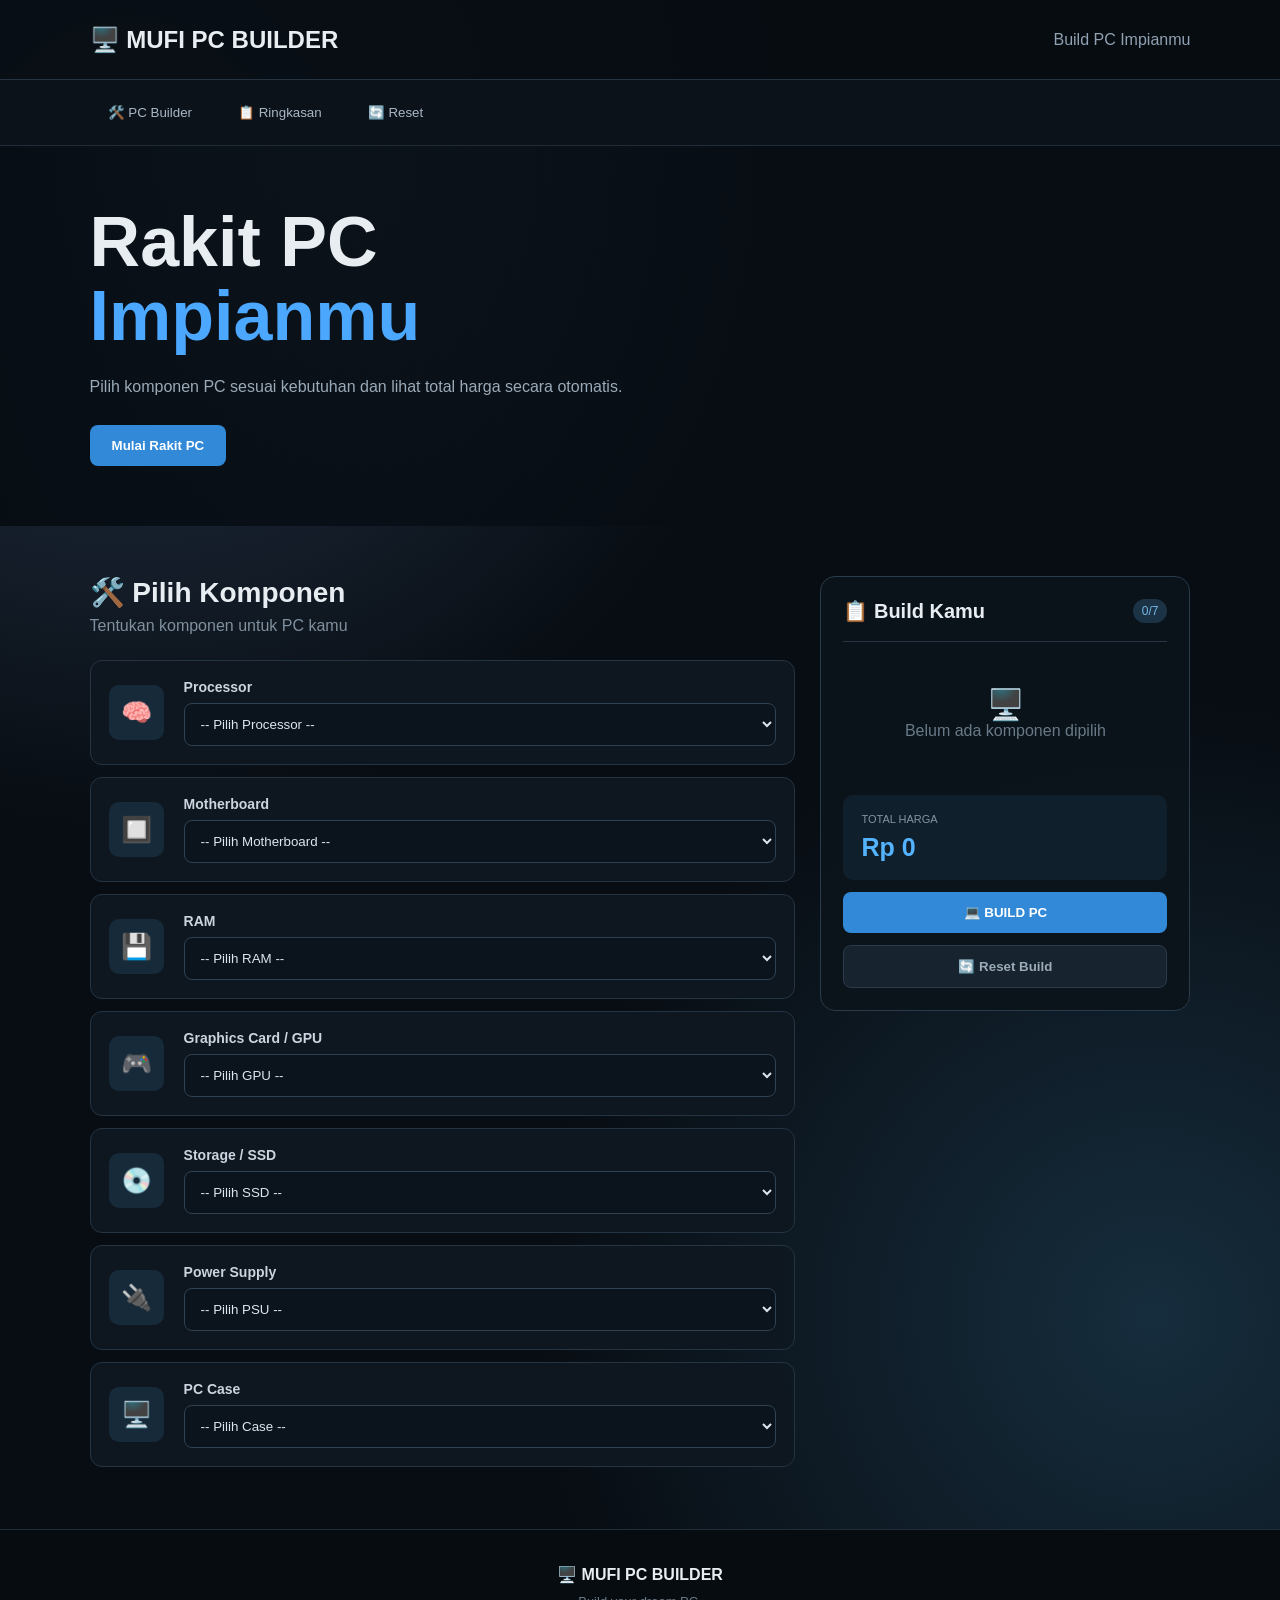
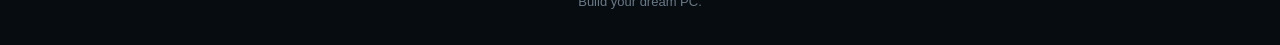
<file: index.html>
<!DOCTYPE html>
<html lang="id">

<head>
    <meta charset="UTF-8">
    <meta name="viewport" content="width=device-width, initial-scale=1.0">

    <title>MUFI PC BUILDER</title>

    <link rel="stylesheet" href="pc.css">
</head>

<body>

    <!-- HEADER -->
    <header class="header">

        <div class="logo">
            🖥️ MUFI PC BUILDER
        </div>

        <p>
            Build PC Impianmu
        </p>

    </header>


    <!-- NAVBAR -->
    <nav class="navbar">

        <button onclick="scrollToBuilder()">
            🛠️ PC Builder
        </button>

        <button onclick="scrollToSummary()">
            📋 Ringkasan
        </button>

        <button onclick="resetBuild()">
            🔄 Reset
        </button>

    </nav>


    <!-- HERO -->
    <section class="hero">

        <div>

            <h1>
                Rakit PC
                <span>Impianmu</span>
            </h1>

            <p>
                Pilih komponen PC sesuai kebutuhan
                dan lihat total harga secara otomatis.
            </p>

            <button
                class="hero-button"
                onclick="scrollToBuilder()">

                Mulai Rakit PC

            </button>

        </div>

    </section>


    <!-- BUILDER -->
    <main class="container" id="builder">

        <section class="builder-section">

            <div class="section-title">

                <h2>
                    🛠️ Pilih Komponen
                </h2>

                <p>
                    Tentukan komponen untuk PC kamu
                </p>

            </div>


            <!-- PROCESSOR -->
            <div class="component-card">

                <div class="component-icon">
                    🧠
                </div>

                <div class="component-info">

                    <label for="processor">
                        Processor
                    </label>

                    <select id="processor">
                        <option value="0">
                            -- Pilih Processor --
                        </option>

                        <option value="2500000">
                            Ryzen 5 5600 - Rp 2.500.000
                        </option>

                        <option value="3500000">
                            Ryzen 5 7600 - Rp 3.500.000
                        </option>

                        <option value="4500000">
                            Ryzen 7 7700 - Rp 4.500.000
                        </option>

                        <option value="5200000">
                            Core i5 14600K - Rp 5.200.000
                        </option>
                    </select>

                </div>

            </div>


            <!-- MOTHERBOARD -->
            <div class="component-card">

                <div class="component-icon">
                    🔲
                </div>

                <div class="component-info">

                    <label for="motherboard">
                        Motherboard
                    </label>

                    <select id="motherboard">

                        <option value="0">
                            -- Pilih Motherboard --
                        </option>

                        <option value="1800000">
                            MSI B550M - Rp 1.800.000
                        </option>

                        <option value="2500000">
                            ASUS B650M - Rp 2.500.000
                        </option>

                        <option value="3200000">
                            MSI B760M - Rp 3.200.000
                        </option>

                    </select>

                </div>

            </div>


            <!-- RAM -->
            <div class="component-card">

                <div class="component-icon">
                    💾
                </div>

                <div class="component-info">

                    <label for="ram">
                        RAM
                    </label>

                    <select id="ram">

                        <option value="0">
                            -- Pilih RAM --
                        </option>

                        <option value="700000">
                            8GB DDR4 - Rp 700.000
                        </option>

                        <option value="1200000">
                            16GB DDR4 - Rp 1.200.000
                        </option>

                        <option value="1800000">
                            32GB DDR4 - Rp 1.800.000
                        </option>

                        <option value="2200000">
                            16GB DDR5 - Rp 2.200.000
                        </option>

                    </select>

                </div>

            </div>


            <!-- GPU -->
            <div class="component-card">

                <div class="component-icon">
                    🎮
                </div>

                <div class="component-info">

                    <label for="gpu">
                        Graphics Card / GPU
                    </label>

                    <select id="gpu">

                        <option value="0">
                            -- Pilih GPU --
                        </option>

                        <option value="3500000">
                            RTX 3060 - Rp 3.500.000
                        </option>

                        <option value="5000000">
                            RTX 4060 - Rp 5.000.000
                        </option>

                        <option value="7000000">
                            RTX 4070 - Rp 7.000.000
                        </option>

                        <option value="9500000">
                            RTX 4070 Super - Rp 9.500.000
                        </option>

                    </select>

                </div>

            </div>


            <!-- SSD -->
            <div class="component-card">

                <div class="component-icon">
                    💿
                </div>

                <div class="component-info">

                    <label for="ssd">
                        Storage / SSD
                    </label>

                    <select id="ssd">

                        <option value="0">
                            -- Pilih SSD --
                        </option>

                        <option value="600000">
                            SSD NVMe 500GB - Rp 600.000
                        </option>

                        <option value="950000">
                            SSD NVMe 1TB - Rp 950.000
                        </option>

                        <option value="1800000">
                            SSD NVMe 2TB - Rp 1.800.000
                        </option>

                    </select>

                </div>

            </div>


            <!-- PSU -->
            <div class="component-card">

                <div class="component-icon">
                    🔌
                </div>

                <div class="component-info">

                    <label for="psu">
                        Power Supply
                    </label>

                    <select id="psu">

                        <option value="0">
                            -- Pilih PSU --
                        </option>

                        <option value="700000">
                            500W 80+ Bronze - Rp 700.000
                        </option>

                        <option value="1000000">
                            650W 80+ Bronze - Rp 1.000.000
                        </option>

                        <option value="1500000">
                            750W 80+ Gold - Rp 1.500.000
                        </option>

                        <option value="2000000">
                            850W 80+ Gold - Rp 2.000.000
                        </option>

                    </select>

                </div>

            </div>


            <!-- CASE -->
            <div class="component-card">

                <div class="component-icon">
                    🖥️
                </div>

                <div class="component-info">

                    <label for="case">
                        PC Case
                    </label>

                    <select id="case">

                        <option value="0">
                            -- Pilih Case --
                        </option>

                        <option value="700000">
                            Gaming Case Basic - Rp 700.000
                        </option>

                        <option value="1200000">
                            Gaming Case RGB - Rp 1.200.000
                        </option>

                        <option value="1800000">
                            Premium Gaming Case - Rp 1.800.000
                        </option>

                    </select>

                </div>

            </div>


        </section>


        <!-- SUMMARY -->
        <aside class="summary" id="summary">

            <div class="summary-header">

                <h2>
                    📋 Build Kamu
                </h2>

                <span id="componentCount">
                    0/7
                </span>

            </div>


            <div id="summaryList">

                <div class="empty-summary">

                    🖥️

                    <p>
                        Belum ada komponen dipilih
                    </p>

                </div>

            </div>


            <div class="total-box">

                <span>
                    TOTAL HARGA
                </span>

                <strong id="totalPrice">
                    Rp 0
                </strong>

            </div>


            <button
                class="build-button"
                onclick="buildPC()">

                💻 BUILD PC

            </button>


            <button
                class="reset-button"
                onclick="resetBuild()">

                🔄 Reset Build

            </button>

        </aside>

    </main>


    <!-- MODAL -->
    <div
        class="modal"
        id="successModal">

        <div class="modal-content">

            <div class="success-icon">
                ✅
            </div>

            <h2>
                PC Berhasil Dibuat!
            </h2>

            <p>
                Konfigurasi PC kamu sudah siap.
            </p>

            <strong id="modalPrice">
                Rp 0
            </strong>

            <button onclick="closeModal()">
                Tutup
            </button>

        </div>

    </div>


    <!-- FOOTER -->
    <footer>

        <p>
            🖥️ MUFI PC BUILDER
        </p>

        <span>
            Build your dream PC.
        </span>

    </footer>


    <script src="pc.js"></script>

</body>

</html>
</file>
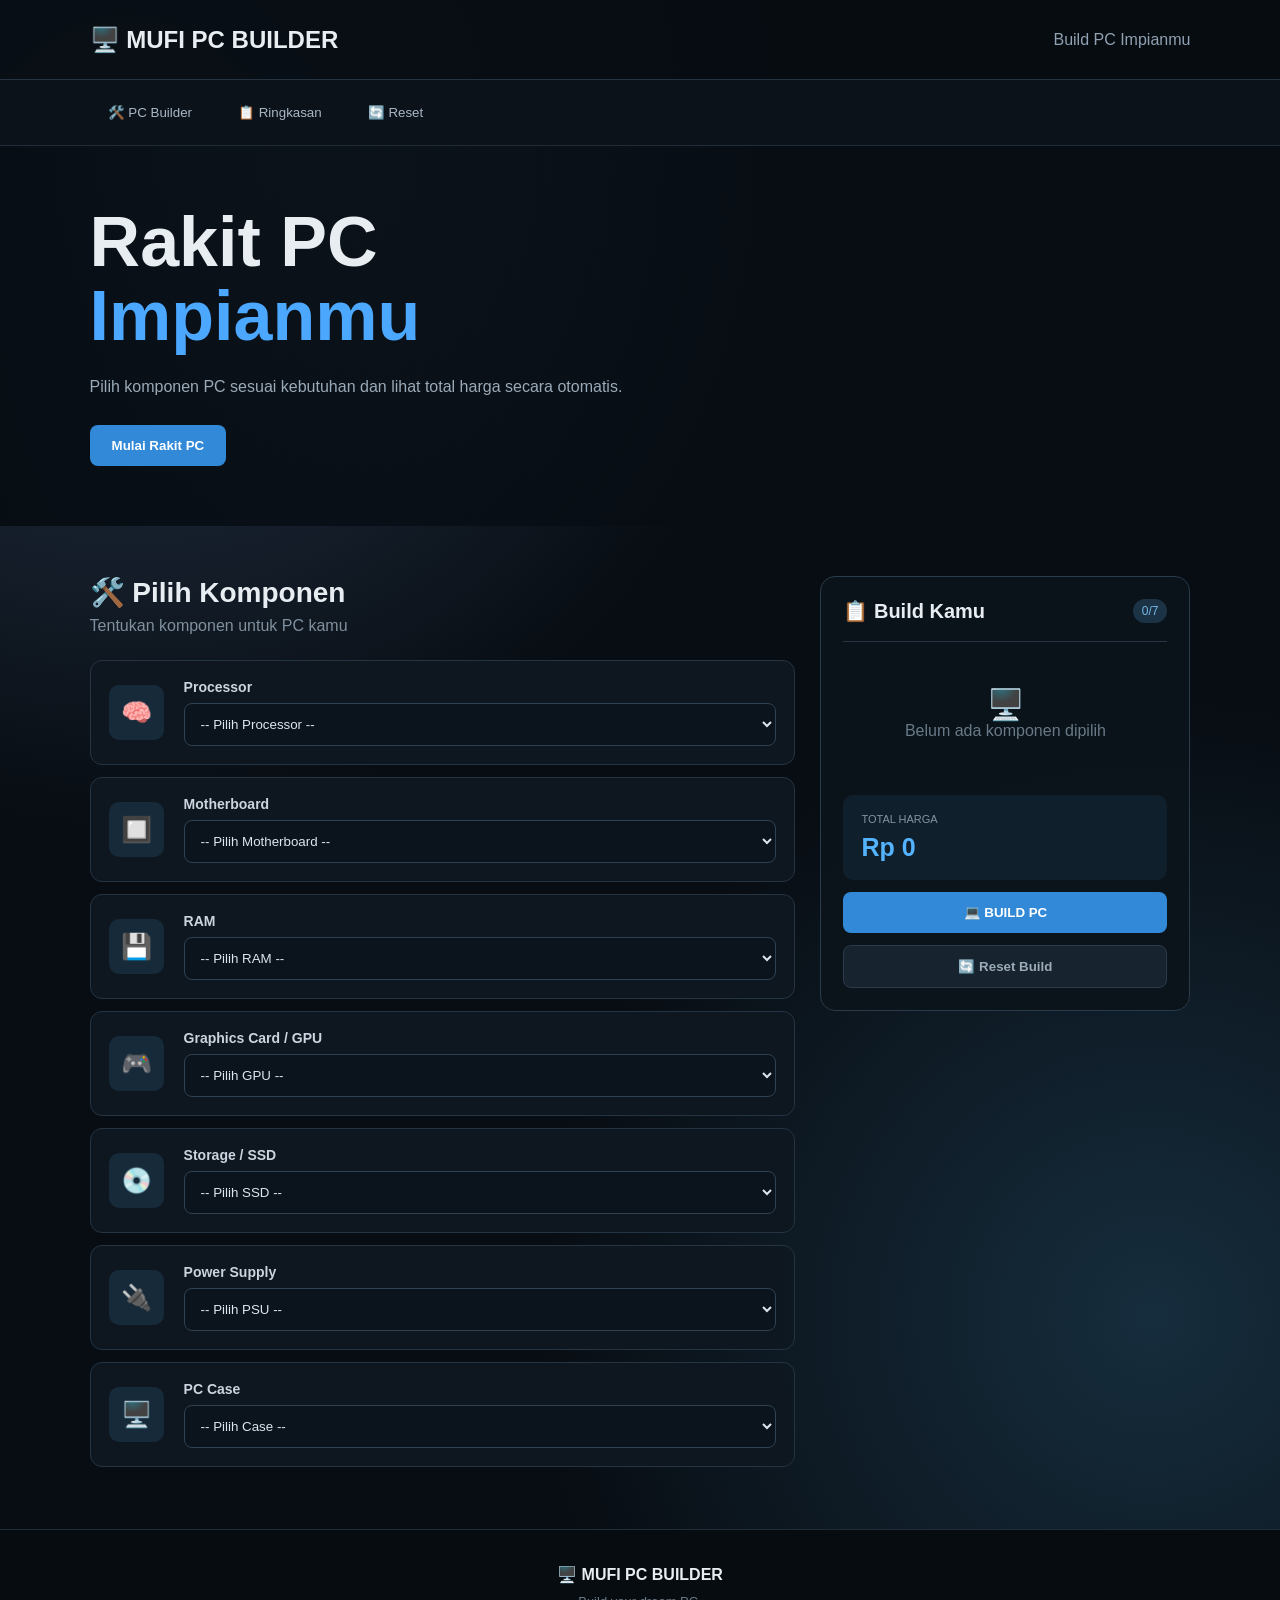
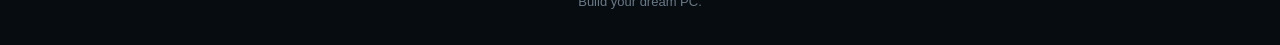
<file: pc.html>
<!DOCTYPE html>
<html lang="id">

<head>
    <meta charset="UTF-8">
    <meta name="viewport" content="width=device-width, initial-scale=1.0">

    <title>MUFI PC BUILDER</title>

    <link rel="stylesheet" href="pc.css">
</head>

<body>

    <!-- HEADER -->
    <header class="header">

        <div class="logo">
            🖥️ MUFI PC BUILDER
        </div>

        <p>
            Build PC Impianmu
        </p>

    </header>


    <!-- NAVBAR -->
    <nav class="navbar">

        <button onclick="scrollToBuilder()">
            🛠️ PC Builder
        </button>

        <button onclick="scrollToSummary()">
            📋 Ringkasan
        </button>

        <button onclick="resetBuild()">
            🔄 Reset
        </button>

    </nav>


    <!-- HERO -->
    <section class="hero">

        <div>

            <h1>
                Rakit PC
                <span>Impianmu</span>
            </h1>

            <p>
                Pilih komponen PC sesuai kebutuhan
                dan lihat total harga secara otomatis.
            </p>

            <button
                class="hero-button"
                onclick="scrollToBuilder()">

                Mulai Rakit PC

            </button>

        </div>

    </section>


    <!-- BUILDER -->
    <main class="container" id="builder">

        <section class="builder-section">

            <div class="section-title">

                <h2>
                    🛠️ Pilih Komponen
                </h2>

                <p>
                    Tentukan komponen untuk PC kamu
                </p>

            </div>


            <!-- PROCESSOR -->
            <div class="component-card">

                <div class="component-icon">
                    🧠
                </div>

                <div class="component-info">

                    <label for="processor">
                        Processor
                    </label>

                    <select id="processor">
                        <option value="0">
                            -- Pilih Processor --
                        </option>

                        <option value="2500000">
                            Ryzen 5 5600 - Rp 2.500.000
                        </option>

                        <option value="3500000">
                            Ryzen 5 7600 - Rp 3.500.000
                        </option>

                        <option value="4500000">
                            Ryzen 7 7700 - Rp 4.500.000
                        </option>

                        <option value="5200000">
                            Core i5 14600K - Rp 5.200.000
                        </option>
                    </select>

                </div>

            </div>


            <!-- MOTHERBOARD -->
            <div class="component-card">

                <div class="component-icon">
                    🔲
                </div>

                <div class="component-info">

                    <label for="motherboard">
                        Motherboard
                    </label>

                    <select id="motherboard">

                        <option value="0">
                            -- Pilih Motherboard --
                        </option>

                        <option value="1800000">
                            MSI B550M - Rp 1.800.000
                        </option>

                        <option value="2500000">
                            ASUS B650M - Rp 2.500.000
                        </option>

                        <option value="3200000">
                            MSI B760M - Rp 3.200.000
                        </option>

                    </select>

                </div>

            </div>


            <!-- RAM -->
            <div class="component-card">

                <div class="component-icon">
                    💾
                </div>

                <div class="component-info">

                    <label for="ram">
                        RAM
                    </label>

                    <select id="ram">

                        <option value="0">
                            -- Pilih RAM --
                        </option>

                        <option value="700000">
                            8GB DDR4 - Rp 700.000
                        </option>

                        <option value="1200000">
                            16GB DDR4 - Rp 1.200.000
                        </option>

                        <option value="1800000">
                            32GB DDR4 - Rp 1.800.000
                        </option>

                        <option value="2200000">
                            16GB DDR5 - Rp 2.200.000
                        </option>

                    </select>

                </div>

            </div>


            <!-- GPU -->
            <div class="component-card">

                <div class="component-icon">
                    🎮
                </div>

                <div class="component-info">

                    <label for="gpu">
                        Graphics Card / GPU
                    </label>

                    <select id="gpu">

                        <option value="0">
                            -- Pilih GPU --
                        </option>

                        <option value="3500000">
                            RTX 3060 - Rp 3.500.000
                        </option>

                        <option value="5000000">
                            RTX 4060 - Rp 5.000.000
                        </option>

                        <option value="7000000">
                            RTX 4070 - Rp 7.000.000
                        </option>

                        <option value="9500000">
                            RTX 4070 Super - Rp 9.500.000
                        </option>

                    </select>

                </div>

            </div>


            <!-- SSD -->
            <div class="component-card">

                <div class="component-icon">
                    💿
                </div>

                <div class="component-info">

                    <label for="ssd">
                        Storage / SSD
                    </label>

                    <select id="ssd">

                        <option value="0">
                            -- Pilih SSD --
                        </option>

                        <option value="600000">
                            SSD NVMe 500GB - Rp 600.000
                        </option>

                        <option value="950000">
                            SSD NVMe 1TB - Rp 950.000
                        </option>

                        <option value="1800000">
                            SSD NVMe 2TB - Rp 1.800.000
                        </option>

                    </select>

                </div>

            </div>


            <!-- PSU -->
            <div class="component-card">

                <div class="component-icon">
                    🔌
                </div>

                <div class="component-info">

                    <label for="psu">
                        Power Supply
                    </label>

                    <select id="psu">

                        <option value="0">
                            -- Pilih PSU --
                        </option>

                        <option value="700000">
                            500W 80+ Bronze - Rp 700.000
                        </option>

                        <option value="1000000">
                            650W 80+ Bronze - Rp 1.000.000
                        </option>

                        <option value="1500000">
                            750W 80+ Gold - Rp 1.500.000
                        </option>

                        <option value="2000000">
                            850W 80+ Gold - Rp 2.000.000
                        </option>

                    </select>

                </div>

            </div>


            <!-- CASE -->
            <div class="component-card">

                <div class="component-icon">
                    🖥️
                </div>

                <div class="component-info">

                    <label for="case">
                        PC Case
                    </label>

                    <select id="case">

                        <option value="0">
                            -- Pilih Case --
                        </option>

                        <option value="700000">
                            Gaming Case Basic - Rp 700.000
                        </option>

                        <option value="1200000">
                            Gaming Case RGB - Rp 1.200.000
                        </option>

                        <option value="1800000">
                            Premium Gaming Case - Rp 1.800.000
                        </option>

                    </select>

                </div>

            </div>


        </section>


        <!-- SUMMARY -->
        <aside class="summary" id="summary">

            <div class="summary-header">

                <h2>
                    📋 Build Kamu
                </h2>

                <span id="componentCount">
                    0/7
                </span>

            </div>


            <div id="summaryList">

                <div class="empty-summary">

                    🖥️

                    <p>
                        Belum ada komponen dipilih
                    </p>

                </div>

            </div>


            <div class="total-box">

                <span>
                    TOTAL HARGA
                </span>

                <strong id="totalPrice">
                    Rp 0
                </strong>

            </div>


            <button
                class="build-button"
                onclick="buildPC()">

                💻 BUILD PC

            </button>


            <button
                class="reset-button"
                onclick="resetBuild()">

                🔄 Reset Build

            </button>

        </aside>

    </main>


    <!-- MODAL -->
    <div
        class="modal"
        id="successModal">

        <div class="modal-content">

            <div class="success-icon">
                ✅
            </div>

            <h2>
                PC Berhasil Dibuat!
            </h2>

            <p>
                Konfigurasi PC kamu sudah siap.
            </p>

            <strong id="modalPrice">
                Rp 0
            </strong>

            <button onclick="closeModal()">
                Tutup
            </button>

        </div>

    </div>


    <!-- FOOTER -->
    <footer>

        <p>
            🖥️ MUFI PC BUILDER
        </p>

        <span>
            Build your dream PC.
        </span>

    </footer>


    <script src="pc.js"></script>

</body>

</html>
</file>
<file: pc.css>
* {
    box-sizing: border-box;
    margin: 0;
    padding: 0;
}

html {
    scroll-behavior: smooth;
}

body {
    font-family: Arial, Helvetica, sans-serif;

    color: #e8edf2;

    background:
        radial-gradient(
            circle at 10% 10%,
            #26364b,
            transparent 35%
        ),
        radial-gradient(
            circle at 90% 80%,
            #162d3d,
            transparent 35%
        ),
        #080d13;

    min-height: 100vh;
}


/* HEADER */

.header {
    height: 80px;

    display: flex;
    align-items: center;
    justify-content: space-between;

    padding: 0 7%;

    background: rgba(7, 12, 18, 0.92);

    border-bottom: 1px solid #263442;
}

.logo {
    font-size: 24px;
    font-weight: bold;
}

.header p {
    color: #8fa1b2;
}


/* NAVBAR */

.navbar {
    display: flex;

    gap: 10px;

    padding: 15px 7%;

    background: #0b121a;

    border-bottom: 1px solid #202c38;
}

.navbar button {
    border: none;

    background: transparent;

    color: #aab7c4;

    padding: 10px 18px;

    border-radius: 8px;

    cursor: pointer;

    transition: 0.2s;
}

.navbar button:hover {
    background: #182534;

    color: white;
}


/* HERO */

.hero {
    min-height: 350px;

    display: flex;
    align-items: center;

    padding: 60px 7%;

    background:
        linear-gradient(
            90deg,
            rgba(6, 12, 18, 0.95),
            rgba(6, 12, 18, 0.4)
        );
}

.hero h1 {
    font-size: clamp(40px, 6vw, 70px);

    line-height: 1.05;

    margin-bottom: 20px;
}

.hero h1 span {
    display: block;

    color: #4ca7ff;
}

.hero p {
    max-width: 550px;

    color: #9baab8;

    line-height: 1.7;

    margin-bottom: 25px;
}

.hero-button {
    border: none;

    background: #3189d8;

    color: white;

    padding: 13px 22px;

    border-radius: 8px;

    font-weight: bold;

    cursor: pointer;

    transition: 0.2s;
}

.hero-button:hover {
    background: #49a1ed;

    transform: translateY(-2px);
}


/* CONTAINER */

.container {
    display: grid;

    grid-template-columns: 1fr 370px;

    gap: 25px;

    max-width: 1400px;

    margin: auto;

    padding: 50px 7%;
}


/* TITLE */

.section-title {
    margin-bottom: 25px;
}

.section-title h2 {
    font-size: 28px;

    margin-bottom: 8px;
}

.section-title p {
    color: #80909e;
}


/* COMPONENT */

.component-card {
    display: flex;

    align-items: center;

    gap: 20px;

    padding: 18px;

    margin-bottom: 12px;

    background: rgba(15, 24, 33, 0.9);

    border: 1px solid #253443;

    border-radius: 12px;

    transition: 0.2s;
}

.component-card:hover {
    border-color: #397eaf;

    transform: translateX(4px);
}

.component-icon {
    width: 55px;
    height: 55px;

    display: flex;
    align-items: center;
    justify-content: center;

    flex-shrink: 0;

    font-size: 25px;

    border-radius: 10px;

    background: #162a3a;
}

.component-info {
    flex: 1;
}

.component-info label {
    display: block;

    margin-bottom: 8px;

    font-size: 14px;

    font-weight: bold;

    color: #cbd5df;
}

.component-info select {
    width: 100%;

    padding: 12px;

    border: 1px solid #304252;

    border-radius: 8px;

    background: #0b141d;

    color: #dce5ed;

    outline: none;

    cursor: pointer;
}

.component-info select:focus {
    border-color: #3e9de3;
}


/* SUMMARY */

.summary {
    position: sticky;

    top: 20px;

    height: fit-content;

    padding: 22px;

    background: rgba(12, 20, 28, 0.96);

    border: 1px solid #2a3b4b;

    border-radius: 15px;
}

.summary-header {
    display: flex;

    justify-content: space-between;

    align-items: center;

    padding-bottom: 18px;

    border-bottom: 1px solid #273543;
}

.summary-header h2 {
    font-size: 20px;
}

.summary-header span {
    padding: 5px 9px;

    border-radius: 20px;

    background: #1c3346;

    color: #76b8e8;

    font-size: 12px;
}


/* SUMMARY LIST */

#summaryList {
    padding: 15px 0;
}

.summary-item {
    display: flex;

    justify-content: space-between;

    gap: 15px;

    padding: 10px 0;

    border-bottom: 1px solid #1d2934;
}

.summary-item span:first-child {
    color: #8292a0;

    font-size: 12px;
}

.summary-item strong {
    font-size: 12px;

    text-align: right;
}

.empty-summary {
    text-align: center;

    padding: 30px 10px;

    color: #687987;
}

.empty-summary:first-line {
    font-size: 30px;
}


/* TOTAL */

.total-box {
    margin-top: 10px;

    padding: 18px;

    border-radius: 10px;

    background: #101f2c;
}

.total-box span {
    display: block;

    color: #8293a1;

    font-size: 11px;

    margin-bottom: 8px;
}

.total-box strong {
    font-size: 25px;

    color: #54b3ff;
}


/* BUTTON */

.build-button,
.reset-button {
    width: 100%;

    padding: 13px;

    margin-top: 12px;

    border: none;

    border-radius: 8px;

    cursor: pointer;

    font-weight: bold;

    transition: 0.2s;
}

.build-button {
    background: #3189d8;

    color: white;
}

.build-button:hover {
    background: #49a1ed;
}

.reset-button {
    background: #17232e;

    color: #9babb9;

    border: 1px solid #2b3b49;
}

.reset-button:hover {
    background: #243340;

    color: white;
}


/* MODAL */

.modal {
    position: fixed;

    inset: 0;

    display: none;

    align-items: center;
    justify-content: center;

    background: rgba(0, 0, 0, 0.75);

    z-index: 999;
}

.modal.show {
    display: flex;
}

.modal-content {
    width: 90%;

    max-width: 400px;

    text-align: center;

    padding: 35px;

    border-radius: 15px;

    background: #101a23;

    border: 1px solid #334858;

    box-shadow: 0 20px 50px rgba(0,0,0,0.5);
}

.success-icon {
    font-size: 55px;

    margin-bottom: 15px;
}

.modal-content h2 {
    margin-bottom: 10px;
}

.modal-content p {
    color: #8b9aa7;

    margin-bottom: 20px;
}

.modal-content strong {
    display: block;

    color: #55b5ff;

    font-size: 25px;

    margin-bottom: 25px;
}

.modal-content button {
    padding: 11px 25px;

    border: none;

    border-radius: 8px;

    background: #3189d8;

    color: white;

    cursor: pointer;
}


/* FOOTER */

footer {
    padding: 35px 20px;

    text-align: center;

    background: #070c11;

    border-top: 1px solid #202c37;
}

footer p {
    font-weight: bold;

    margin-bottom: 8px;
}

footer span {
    color: #697986;

    font-size: 13px;
}


/* RESPONSIVE */

@media (max-width: 900px) {

    .container {
        grid-template-columns: 1fr;
    }

    .summary {
        position: static;
    }

}


@media (max-width: 600px) {

    .header {
        height: auto;

        flex-direction: column;

        align-items: flex-start;

        gap: 10px;

        padding: 20px;
    }

    .navbar {
        padding: 10px 20px;

        overflow-x: auto;
    }

    .hero {
        padding: 50px 20px;
    }

    .container {
        padding: 30px 20px;
    }

    .component-card {
        gap: 12px;
    }

    .component-icon {
        width: 45px;
        height: 45px;

        font-size: 20px;
    }

}
</file>
